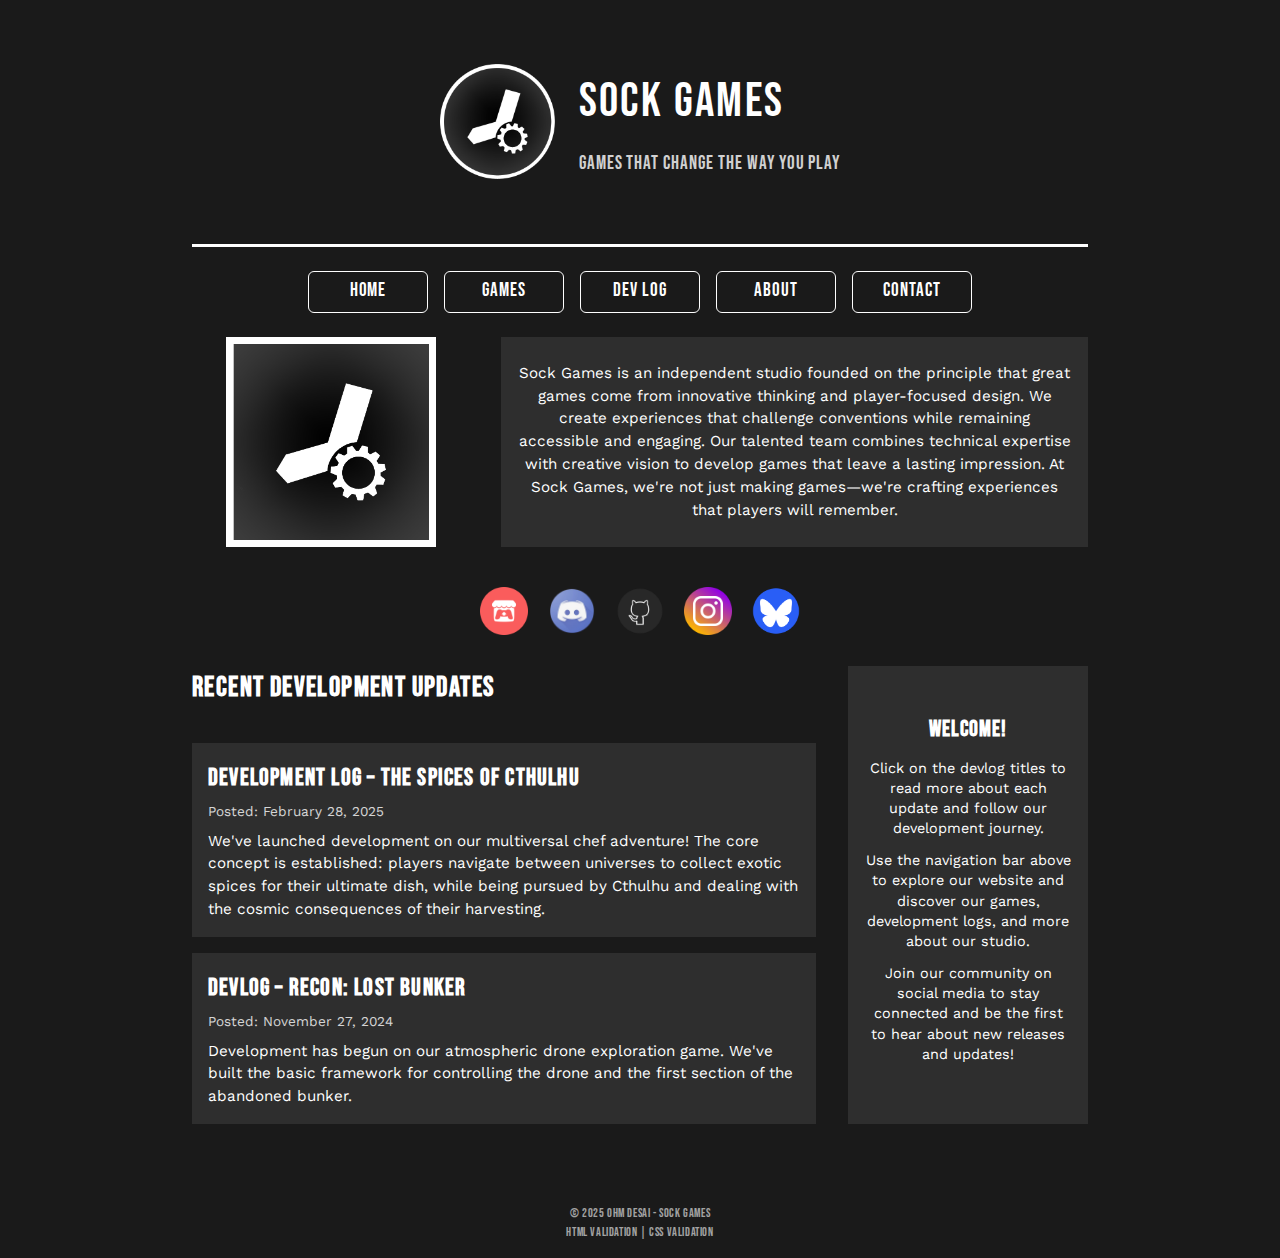
<file: index.html>
<!DOCTYPE html>
<html lang="en">

<head>
    <meta charset="UTF-8">
    <meta name="viewport" content="width=device-width, initial-scale=1.0">
    <title>Ohm Desai's Indie Game Hub | Home</title>

    <link rel="stylesheet" href="styles/indexStyle.css">
    <link rel="stylesheet" href="styles/universalStyle.css">
    
    <script src="scripts/HTMLInclude.min.js"></script>
    <script src="scripts/script.js" defer></script>
    <script src="https://code.jquery.com/jquery-3.6.0.min.js"></script>

    <!-- Google Fonts -->
    <link href="https://fonts.googleapis.com/css2?family=Bebas+Neue&display=swap" rel="stylesheet">
    <link href="https://fonts.googleapis.com/css2?family=Work+Sans:wght@400;500&display=swap" rel="stylesheet">
</head>

<body>
    <main id="homepage-main">
      <div class="homepage-container">
    
        <!-- Banner Section -->
        <section class="homepage-banner">
          <div class="banner-inline">
            <img src="images/sockenginelogo.png" alt="Ohm Desai Mascot Logo" class="banner-logo">
            <div class="banner-text">
              <div class="homepage-title">Sock Games</div>
              <div class="homepage-tagline">Games that change the way you play</div>
            </div>
          </div>
        </section>
          
        <!-- Dynamically include header -->
        <div data-include="components/header.html"></div>
    
        <!-- Grid Layout: Logo + Intro -->
        <section class="homepage-intro">
          <div class="homepage-logo">
            <img src="images/socksquarelogo.png" alt="Sock Games Studio Logo">
          </div>
          <div class="homepage-description">
            <p>
              Sock Games is an independent studio founded on the principle that great games come from innovative thinking and player-focused design.
              We create experiences that challenge conventions while remaining accessible and engaging.
              Our talented team combines technical expertise with creative vision to develop games that leave a lasting impression. 
              At Sock Games, we're not just making games—we're crafting experiences that players will remember.
            </p>
          </div>
        </section>
    
        <!-- Social Links -->
        <section class="homepage-socials">
          <a href="https://sock8416.itch.io/" target="_blank" aria-label="Itch.io Profile">
            <img src="images/itchio-logo.png" alt="Itch.io">
          </a>
          <a href="https://discord.gg/24YcbmAass" target="_blank" aria-label="Discord Server">
            <img src="images/discord-logo.png" alt="Discord">
          </a>
          <a href="https://github.com/odesai840" target="_blank" aria-label="GitHub Profile">
            <img src="images/github-logo.png" alt="GitHub">
          </a>
          <a href="https://www.instagram.com/sock.games/" target="_blank" aria-label="Instagram Page">
            <img src="images/instagram-logo.png" alt="Instagram">
          </a>
          <a href="https://bsky.app/profile/sock8416.bsky.social" target="_blank" aria-label="Bluesky Profile">
            <img src="images/bluesky-logo.png" alt="Bluesky">
          </a>
        </section>
    
        <!-- Blog Preview + Customizable Panel -->
        <section class="homepage-content">
          <div class="homepage-posts" id="recent-devlogs">
            <!-- Devlog previews will be inserted here by JavaScript -->
            <h3>Recent Development Updates</h3>
          </div>
          
          <aside class="homepage-sidepanel">
            <h3>Welcome!</h3>
            <p>Click on the devlog titles to read more about each update and follow our development journey.</p>
            <p>Use the navigation bar above to explore our website and discover our games, development logs, and more about our studio.</p>
            <p>Join our community on social media to stay connected and be the first to hear about new releases and updates!</p>
          </aside>
        </section>
      </div> <!-- end container -->
    </main>
    
    <!-- Dynamically include footer -->
    <div data-include="components/footer.html"></div>

    <!-- Enable dynamic includes -->
    <script>
        HTMLInclude();
    </script>
</body>
</html>
</file>
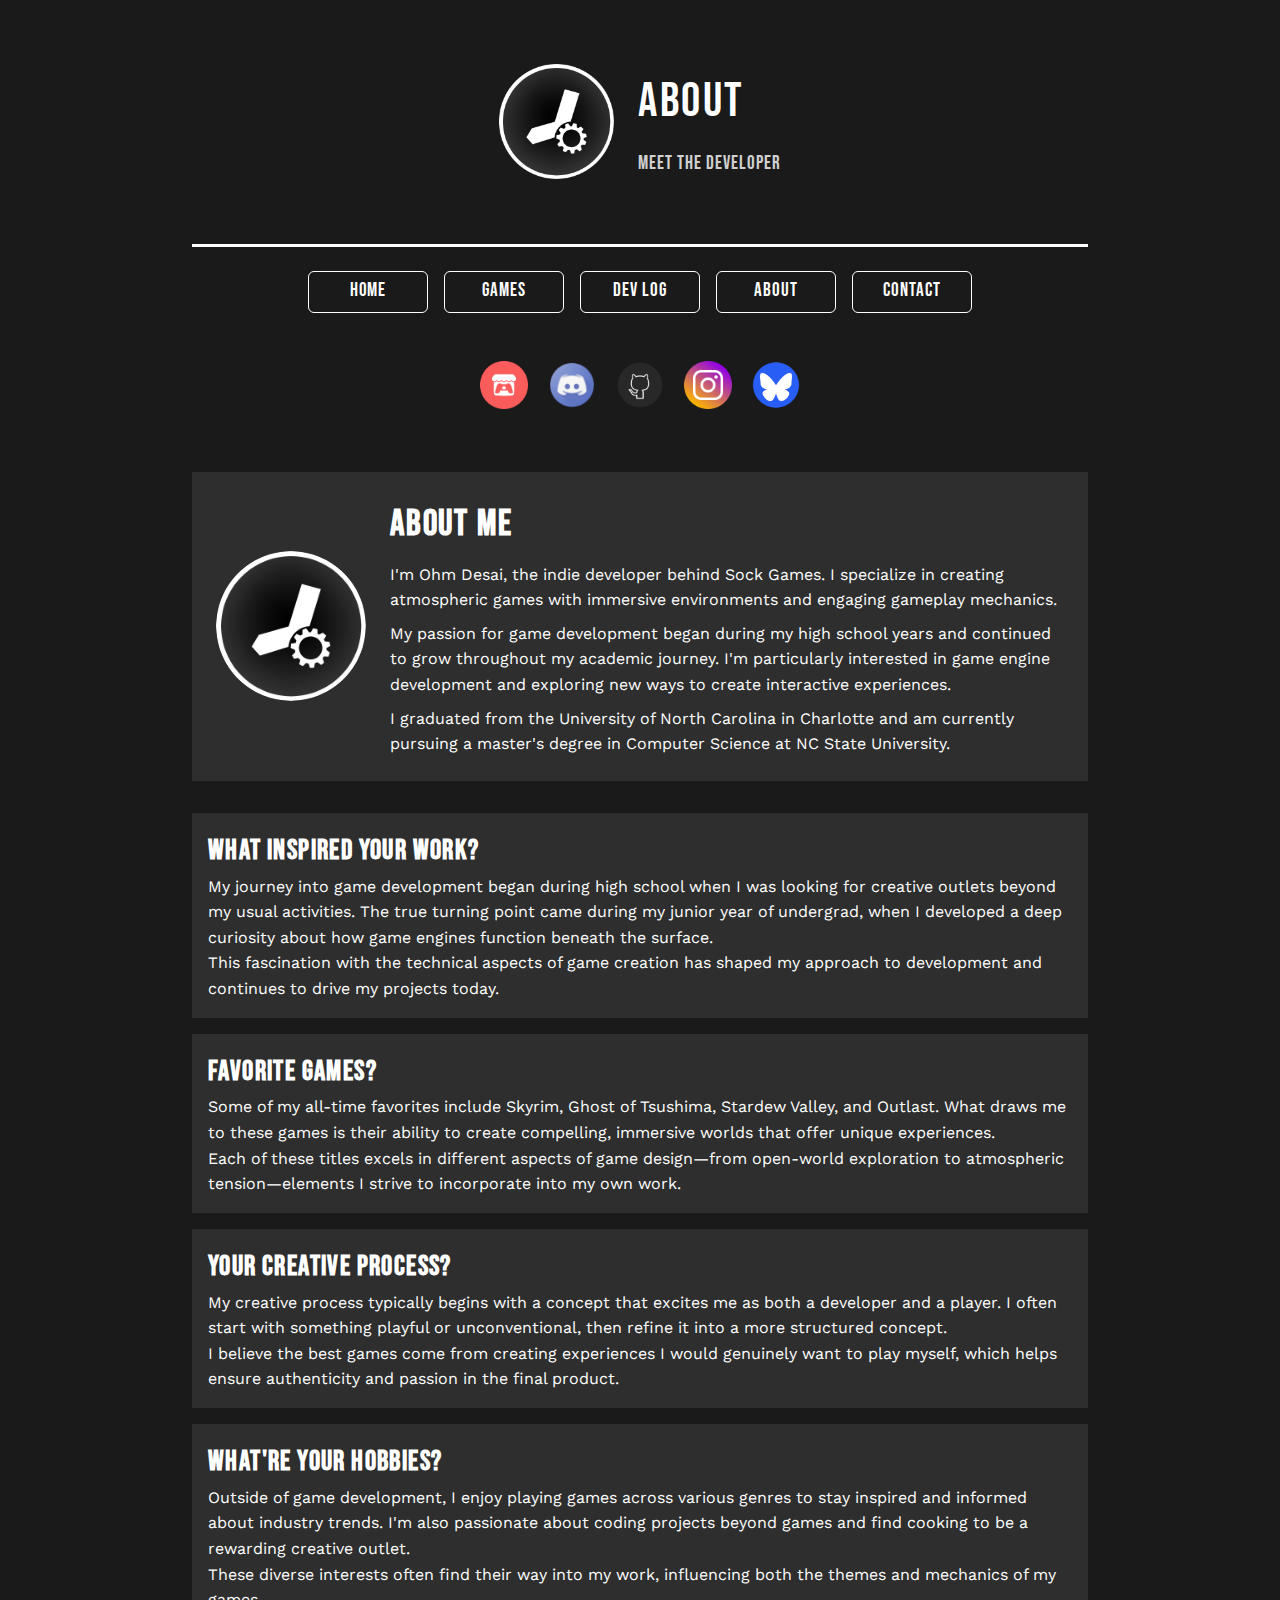
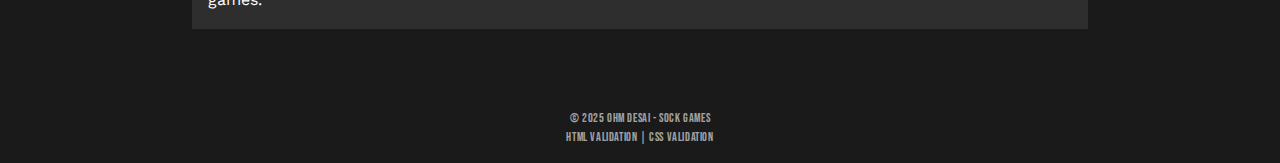
<file: about.html>
<!DOCTYPE html>
<html lang="en">

<head>
  <meta charset="UTF-8" />
  <meta name="viewport" content="width=device-width, initial-scale=1.0" />
  <title>Ohm Desai's Indie Game Hub | About</title>

  <link rel="stylesheet" href="styles/aboutStyle.css">
  <link rel="stylesheet" href="styles/universalStyle.css">
  <script src="scripts/HTMLInclude.min.js"></script>
  <script src="scripts/script.js" defer></script>
  <script src="https://code.jquery.com/jquery-3.6.0.min.js"></script>

  <!-- Google Fonts -->
  <link href="https://fonts.googleapis.com/css2?family=Bebas+Neue&display=swap" rel="stylesheet">
  <link href="https://fonts.googleapis.com/css2?family=Work+Sans:wght@400;500&display=swap" rel="stylesheet">
</head>

<body>

  <main id="homepage-main">
    <div class="homepage-container">

      <!-- Banner -->
      <section class="homepage-banner">
        <div class="banner-inline">
          <img src="images/sockenginelogo.png" alt="Ohm Desai Mascot Logo" class="banner-logo">
          <div class="banner-text">
            <div class="homepage-title">About</div>
            <div class="homepage-tagline">Meet the Developer</div>
          </div>
        </div>
      </section>

      <!-- Navigation -->
      <div data-include="components/header.html"></div>

      <!-- Social Links (same as homepage) -->
      <section class="homepage-socials">
        <a href="https://sock8416.itch.io/" target="_blank">
          <img src="images/itchio-logo.png" alt="Itch.io">
        </a>
        <a href="https://discord.gg/24YcbmAass" target="_blank">
          <img src="images/discord-logo.png" alt="Discord">
        </a>
        <a href="https://github.com/odesai840" target="_blank">
          <img src="images/github-logo.png" alt="GitHub">
        </a>
        <a href="https://www.instagram.com/sock.games/" target="_blank">
          <img src="images/instagram-logo.png" alt="Instagram">
        </a>
        <a href="https://bsky.app/profile/sock8416.bsky.social" target="_blank">
          <img src="images/bluesky-logo.png" alt="Bluesky">
        </a>
      </section>

      <!-- About Me Section with PFP -->
      <section class="about-bio">
        <div class="about-bio-header">
          <img src="images/sockenginelogo.png" alt="Ohm Desai Portrait" class="about-pfp">
          <div class="about-bio-text">
            <h2>About Me</h2>
            <p>
              I'm Ohm Desai, the indie developer behind Sock Games. I specialize in creating atmospheric 
              games with immersive environments and engaging gameplay mechanics.
            </p>
            
            <p>
              My passion for game development began during my high school years and continued to grow 
              throughout my academic journey. I'm particularly interested in game engine development and 
              exploring new ways to create interactive experiences.
            </p>
            
            <p>
              I graduated from the University of North Carolina in Charlotte and am currently pursuing 
              a master's degree in Computer Science at NC State University.
            </p>
          </div>
        </div>
      </section>

      <!-- Q&A Section -->
      <section class="about-facts">
        <div class="about-box">
          <h3>What inspired your work?</h3>
          <p>
            My journey into game development began during high school when I was looking for creative outlets 
            beyond my usual activities. The true turning point came during my junior year of undergrad, when I 
            developed a deep curiosity about how game engines function beneath the surface.
          </p>
          <p>
            This fascination with the technical aspects of game creation has shaped my approach to development 
            and continues to drive my projects today.
          </p>
        </div>

        <div class="about-box">
          <h3>Favorite games?</h3>
          <p>
            Some of my all-time favorites include Skyrim, Ghost of Tsushima, Stardew Valley, and Outlast. 
            What draws me to these games is their ability to create compelling, immersive worlds that offer 
            unique experiences.
          </p>
          <p>
            Each of these titles excels in different aspects of game design—from open-world exploration to 
            atmospheric tension—elements I strive to incorporate into my own work.
          </p>
        </div>

        <div class="about-box">
          <h3>Your creative process?</h3>
          <p>
            My creative process typically begins with a concept that excites me as both a developer and a player. 
            I often start with something playful or unconventional, then refine it into a more structured concept.
          </p>
          <p>
            I believe the best games come from creating experiences I would genuinely want to play myself, 
            which helps ensure authenticity and passion in the final product.
          </p>
        </div>

        <div class="about-box">
          <h3>What're your hobbies?</h3>
          <p>
            Outside of game development, I enjoy playing games across various genres to stay inspired and 
            informed about industry trends. I'm also passionate about coding projects beyond games and find 
            cooking to be a rewarding creative outlet.
          </p>
          <p>
            These diverse interests often find their way into my work, influencing both the themes and 
            mechanics of my games.
          </p>
        </div>
      </section>

    </div> <!-- end container -->
  </main>

  <!-- Footer -->
  <div data-include="components/footer.html"></div>

  <script>
    HTMLInclude();
  </script>

</body>
</html>
</file>
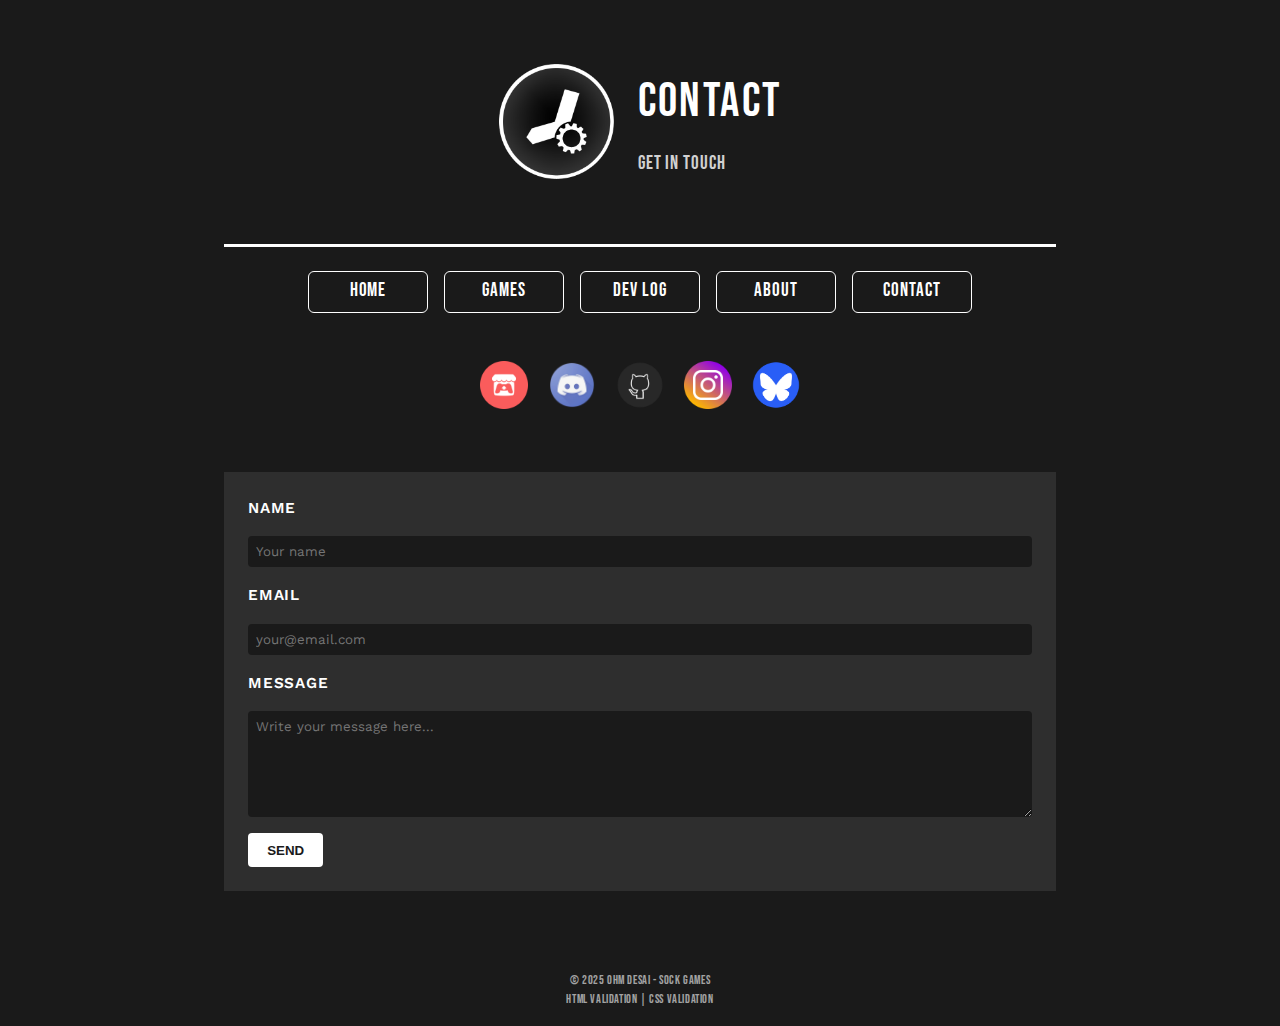
<file: contact.html>
<!DOCTYPE html>
<html lang="en">

<head>
  <meta charset="UTF-8" />
  <meta name="viewport" content="width=device-width, initial-scale=1.0" />
  <title>Ohm Desai's Indie Game Hub | Contact</title>

  <link rel="stylesheet" href="styles/contactStyle.css">
  <link rel="stylesheet" href="styles/universalStyle.css">

  <script src="scripts/HTMLInclude.min.js"></script>
  <script src="scripts/script.js" defer></script>
  <script src="https://code.jquery.com/jquery-3.6.0.min.js"></script>

  <!-- Google Fonts -->
  <link href="https://fonts.googleapis.com/css2?family=Bebas+Neue&display=swap" rel="stylesheet">
  <link href="https://fonts.googleapis.com/css2?family=Work+Sans:wght@400;500&display=swap" rel="stylesheet">
</head>

<body>

  <main id="homepage-main">
    <div class="homepage-container">

      <!-- Banner -->
      <section class="homepage-banner">
        <div class="banner-inline">
          <img src="images/sockenginelogo.png" alt="Ohm Desai Mascot Logo" class="banner-logo">
          <div class="banner-text">
            <div class="homepage-title">Contact</div>
            <div class="homepage-tagline">Get in Touch</div>
          </div>
        </div>
      </section>

      <!-- Navigation Tabs -->
      <div data-include="components/header.html"></div>

      <!-- Social Links (same as homepage) -->
      <section class="homepage-socials">
        <a href="https://sock8416.itch.io/" target="_blank">
          <img src="images/itchio-logo.png" alt="Itch.io">
        </a>
        <a href="https://discord.gg/24YcbmAass" target="_blank">
          <img src="images/discord-logo.png" alt="Discord">
        </a>
        <a href="https://github.com/odesai840" target="_blank">
          <img src="images/github-logo.png" alt="GitHub">
        </a>
        <a href="https://www.instagram.com/sock.games/" target="_blank">
          <img src="images/instagram-logo.png" alt="Instagram">
        </a>
        <a href="https://bsky.app/profile/sock8416.bsky.social" target="_blank">
          <img src="images/bluesky-logo.png" alt="Bluesky">
        </a>
      </section>

      <!-- Contact Form Layout -->
      <section class="contact-layout">
        <!-- Form now uses the data-formsubmit attribute instead of action -->
        <form id="contact-form" class="contact-form" data-formsubmit="odesai840@gmail.com">
          <label for="name">Name</label>
          <input type="text" id="name" name="name" placeholder="Your name" required>

          <label for="email">Email</label>
          <input type="email" id="email" name="email" placeholder="your@email.com" required>

          <label for="message">Message</label>
          <textarea id="message" name="message" rows="6" placeholder="Write your message here..." required></textarea>

          <!-- FormSubmit configuration hidden fields -->
          <input type="hidden" name="_subject" value="New contact message from Sock Games website">
          <input type="hidden" name="_captcha" value="false">
          
          <button type="submit">Send</button>
        </form>

        <div id="contact-thanks">
          Thanks for sending me a message!
        </div>
        
      </section>

    </div>
  </main>

  <!-- Footer -->
  <div data-include="components/footer.html"></div>

  <script>
    HTMLInclude();
  </script>

</body>
</html>
</file>
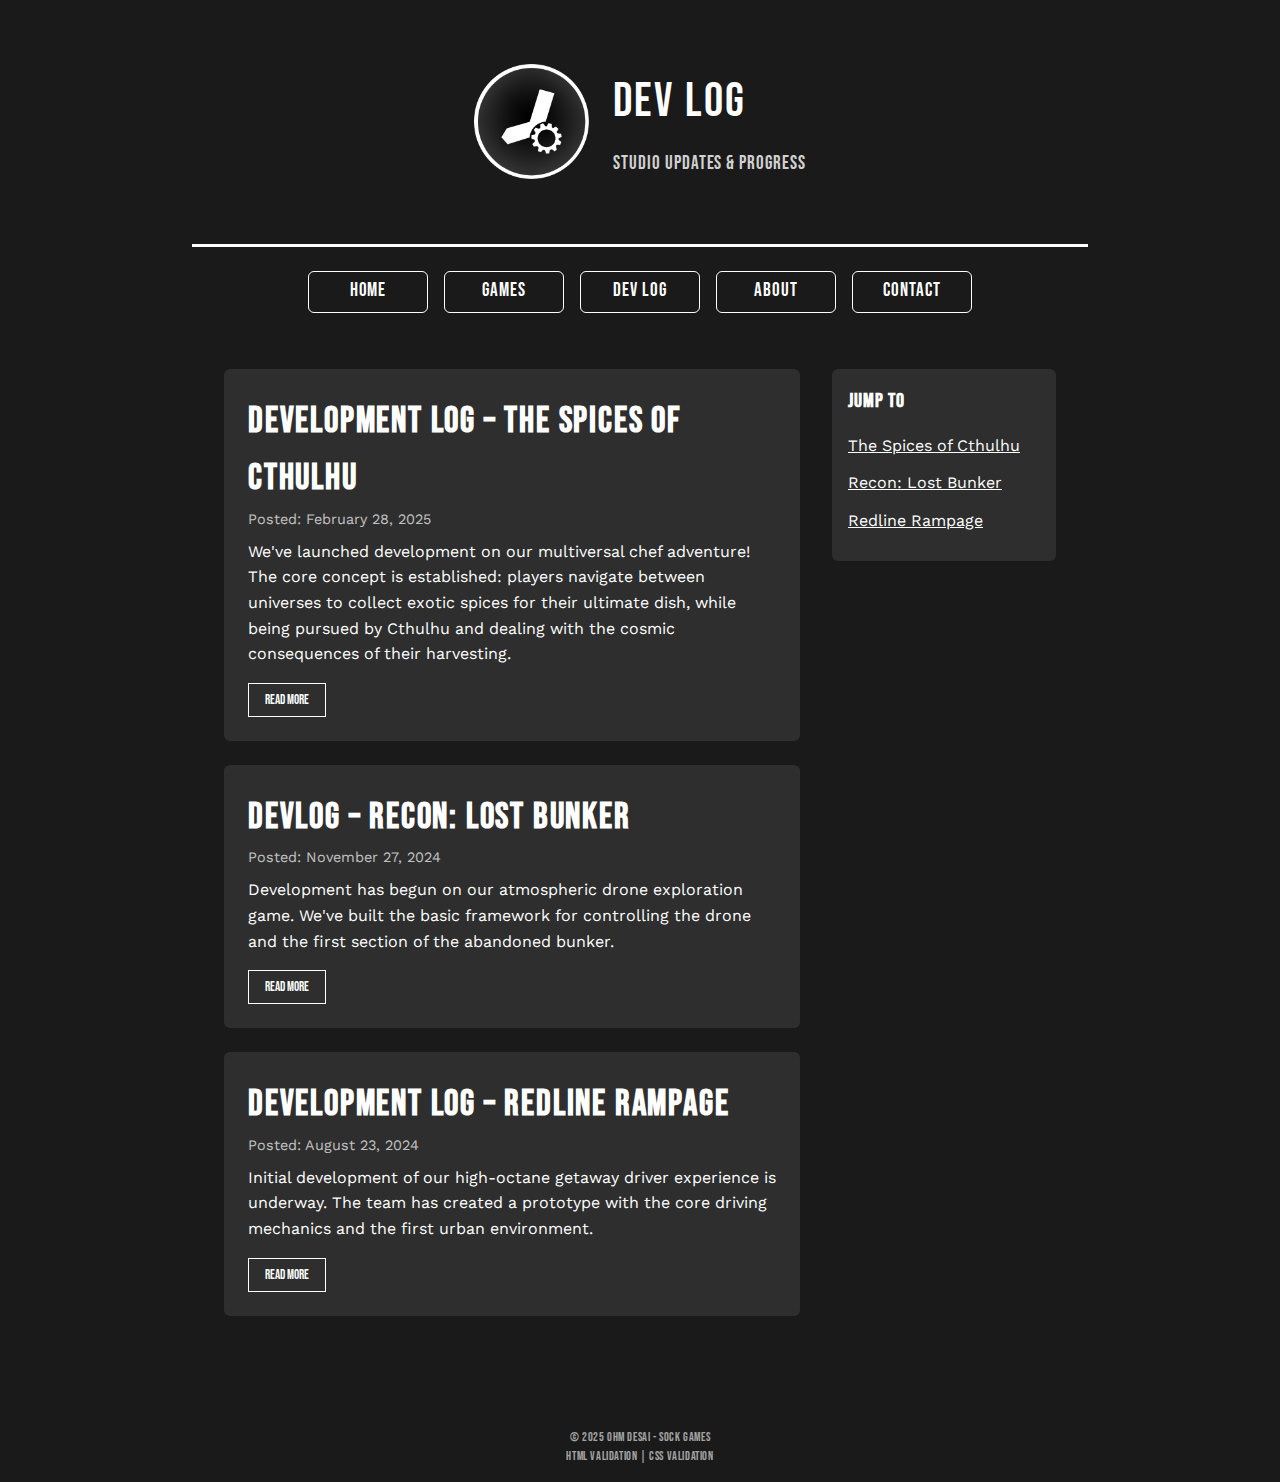
<file: devlog.html>
<!DOCTYPE html>
<html lang="en">

<head>
  <meta charset="UTF-8" />
  <meta name="viewport" content="width=device-width, initial-scale=1.0" />
  <title>Ohm Desai's Indie Game Hub | Dev Log</title>

  <link rel="stylesheet" href="styles/universalStyle.css" />
  <link rel="stylesheet" href="styles/devlogStyle.css" />

  <script src="scripts/HTMLInclude.min.js"></script>
  <script src="scripts/script.js" defer></script>
  <script src="https://code.jquery.com/jquery-3.6.0.min.js"></script>

  <!-- Google Fonts -->
  <link href="https://fonts.googleapis.com/css2?family=Bebas+Neue&display=swap" rel="stylesheet">
  <link href="https://fonts.googleapis.com/css2?family=Work+Sans:wght@400;500&display=swap" rel="stylesheet">
</head>

<body>
  <main id="homepage-main">
    <div class="homepage-container">

      <!-- Banner -->
      <section class="homepage-banner">
        <div class="banner-inline">
          <img src="images/sockenginelogo.png" alt="Ohm Desai Mascot Logo" class="banner-logo">
          <div class="banner-text">
            <div class="homepage-title">Dev Log</div>
            <div class="homepage-tagline">Studio Updates & Progress</div>
          </div>
        </div>
      </section>

      <!-- Navigation Tabs -->
      <div data-include="components/header.html"></div>

      <!-- Dev Log + Sidebar Layout -->
      <section class="devlog-layout">
        <!-- Blog Posts -->
        <div class="devlog-posts">

          <article class="devlog-post" id="The Spices of Cthulhu">
            <h2>Development Log – The Spices of Cthulhu</h2>
            <p class="devlog-date">Posted: February 28, 2025</p>
            
            <p class="devlog-excerpt">
              We've launched development on our multiversal chef adventure! The core concept is established: players navigate between universes to collect exotic spices for their ultimate dish, 
              while being pursued by Cthulhu and dealing with the cosmic consequences of their harvesting.
            </p>
            
            <button class="devlog-toggle">Read More</button>
            
            <div class="devlog-full" hidden>
              <h4>Completed:</h4>
              <ul>
                <li>Implemented spaceship controls for navigating between universes</li>
                <li>Created the first universe with unique physics: low gravity spice world</li>
                <li>Designed the "universe crunch" mechanic that triggers when spices are harvested</li>
                <li>Initial concept art for the chef protagonist and their cosmic spice rack</li>
              </ul>
              
              <h4>Challenges:</h4>
              <ul>
                <li>Need to make each universe's physics feel distinctly different yet playable</li>
                <li>Balancing Cthulhu's pursuit speed to maintain tension without frustration</li>
                <li>Black hole growth rate needs tuning to give players enough harvest time</li>
              </ul>
              
              <h4>Next Steps:</h4>
              <ul>
                <li>Implement the "three spices" objective system with home-pointing arrow</li>
                <li>Design second universe: reverse gravity mechanics</li>
                <li>Create visual effects for universe collapse sequence</li>
              </ul>
            </div>
          </article>

          <article class="devlog-post" id="Recon: Lost Bunker">
            <h2>Devlog – Recon: Lost Bunker</h2>
            <p class="devlog-date">Posted: November 27, 2024</p>
            
            <p class="devlog-excerpt">
              Development has begun on our atmospheric drone exploration game. We've built the basic framework for controlling the drone and the first section of the abandoned bunker.
            </p>
            
            <button class="devlog-toggle">Read More</button>
            
            <div class="devlog-full" hidden>
              <h4>Completed:</h4>
              <ul>
                <li>Drone flight controls with physics-based movement</li>
                <li>First bunker section: entrance and decontamination chamber</li>
                <li>Basic scanning mechanic to identify objects of interest</li>
              </ul>
              
              <h4>Challenges:</h4>
              <ul>
                <li>Finding the right balance for drone battery life</li>
                <li>Making tight corridor navigation feel precise without being frustrating</li>
              </ul>
              
              <h4>Next Steps:</h4>
              <ul>
                <li>Implement the story delivery system through found logs and environmental storytelling</li>
                <li>Design the drone upgrade system</li>
                <li>Create the second bunker section: living quarters</li>
              </ul>
            </div>
          </article>
          
          <article class="devlog-post" id="Redline Rampage">
            <h2>Development Log – Redline Rampage</h2>
            <p class="devlog-date">Posted: August 23, 2024</p>
            
            <p class="devlog-excerpt">
              Initial development of our high-octane getaway driver experience is underway. The team has created a prototype with the core driving mechanics and the first urban environment.
            </p>
            
            <button class="devlog-toggle">Read More</button>
            
            <div class="devlog-full" hidden>
              <h4>Completed:</h4>
              <ul>
                <li>Vehicle physics system with drift mechanics</li>
                <li>First city section with police spawn locations</li>
                <li>Basic police AI that responds to player speed and collision damage</li>
              </ul>
              
              <h4>Challenges:</h4>
              <ul>
                <li>Finding the right balance between arcade feel and realistic handling</li>
                <li>Police catch-up mechanics feel too punishing for new players</li>
              </ul>
              
              <h4>Next Steps:</h4>
              <ul>
                <li>Implement the heat system (higher speeds = more police presence)</li>
                <li>Design the first special obstacle: construction zones</li>
                <li>Create the vehicle damage model and visual representation</li>
              </ul>
            </div>
          </article>
        </div>

        <!-- Sidebar -->
        <aside class="devlog-sidebar">
          <h3>Jump To</h3>
          <ul>
            <li><a href="#The Spices of Cthulhu">The Spices of Cthulhu</a></li>
            <li><a href="#Recon: Lost Bunker">Recon: Lost Bunker</a></li>
            <li><a href="#Redline Rampage">Redline Rampage</a></li>
          </ul>
        </aside>
      </section>

    </div> <!-- end container -->
  </main>

  <!-- Dynamically include footer -->
  <div data-include="components/footer.html"></div>

  <!-- Enable dynamic includes -->
  <script>
    HTMLInclude();
  </script>

</body>
</html>
</file>
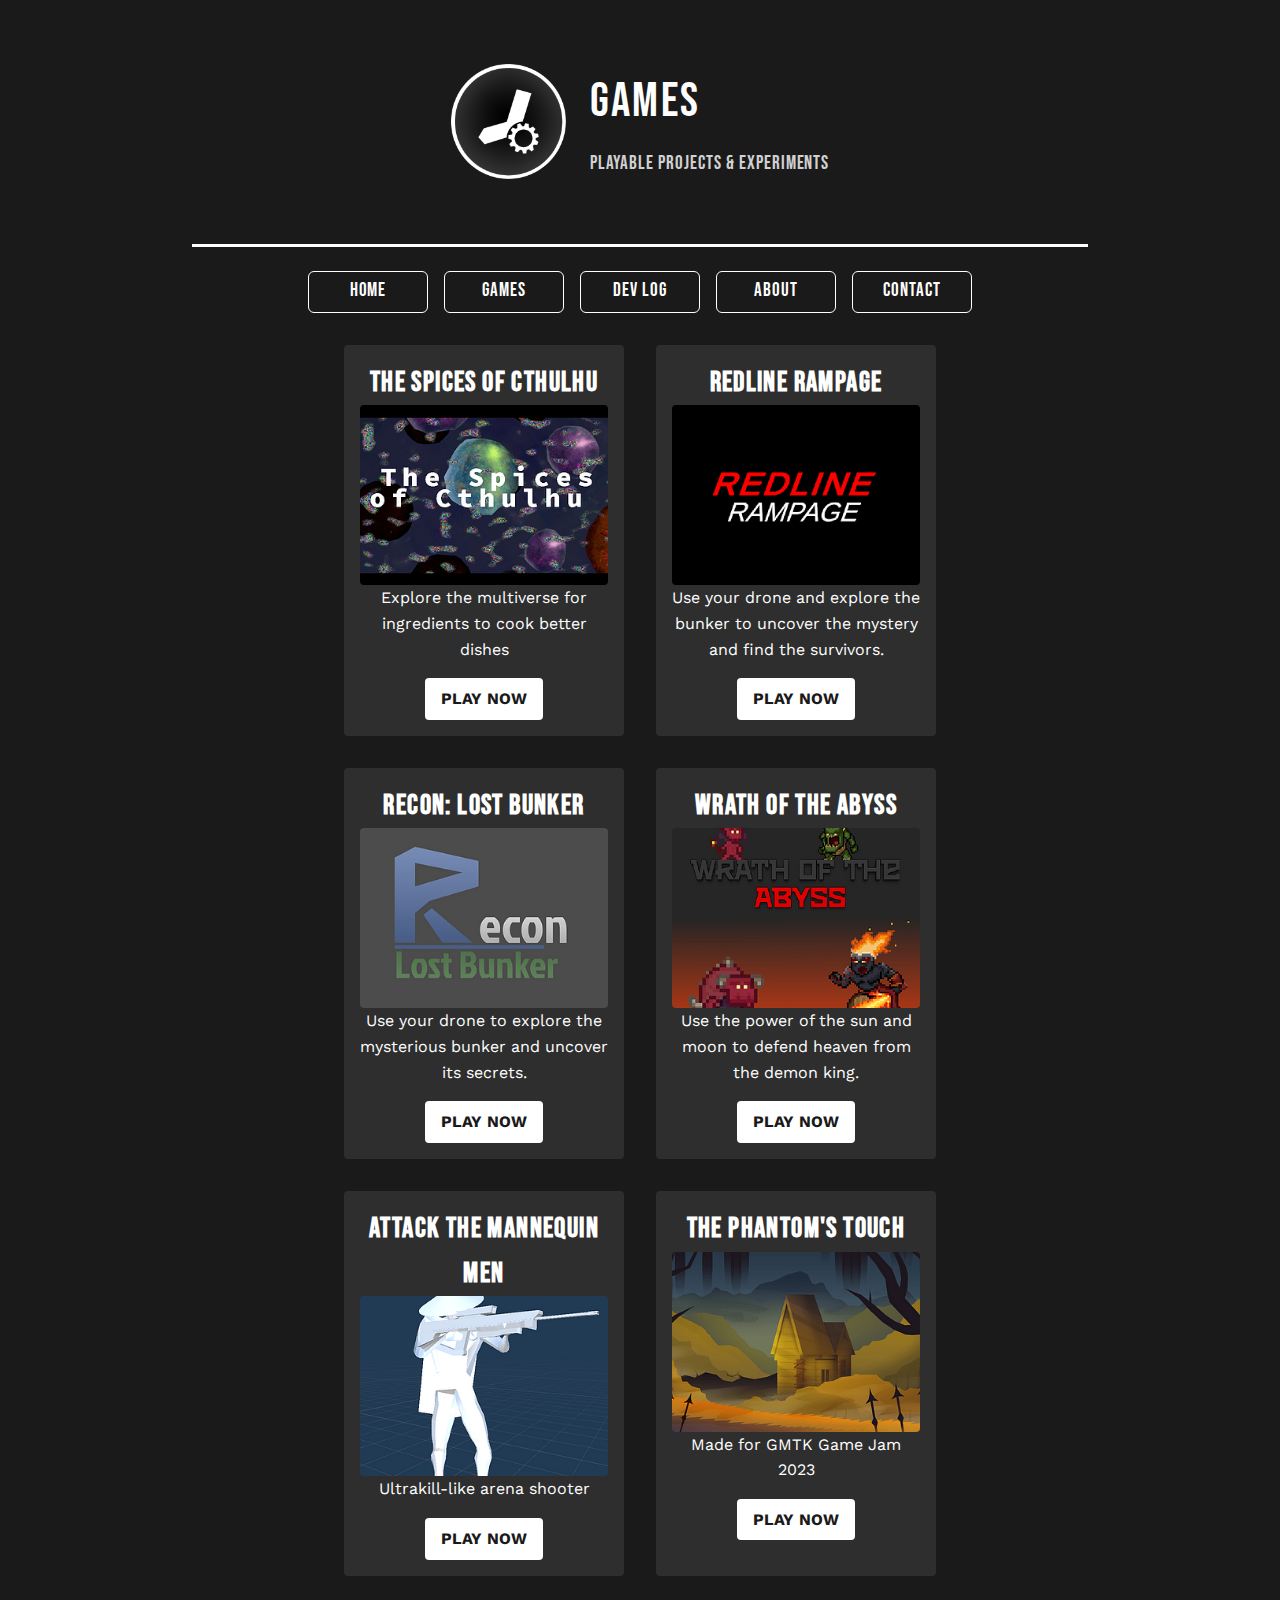
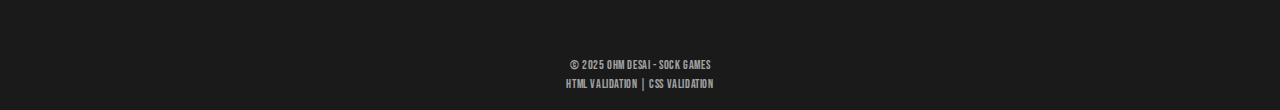
<file: games.html>
<!DOCTYPE html>
<html lang="en">

<head>
  <meta charset="UTF-8" />
  <meta name="viewport" content="width=device-width, initial-scale=1.0" />
  <title>Ohm Desai's Indie Game Hub | Games</title>

  <link rel="stylesheet" href="styles/gamesStyle.css">
  <link rel="stylesheet" href="styles/universalStyle.css">

  <script src="scripts/HTMLInclude.min.js"></script>
  <script src="scripts/script.js" defer></script>
  <script src="https://code.jquery.com/jquery-3.6.0.min.js"></script>

  <!-- Google Fonts -->
  <link href="https://fonts.googleapis.com/css2?family=Bebas+Neue&display=swap" rel="stylesheet">
  <link href="https://fonts.googleapis.com/css2?family=Work+Sans:wght@400;500&display=swap" rel="stylesheet">
</head>

<body>

  <main id="homepage-main">
    <div class="homepage-container"> <!-- kept the container -->

      <!-- Banner -->
      <section class="homepage-banner">
        <div class="banner-inline">
          <img src="images/sockenginelogo.png" alt="Ohm Desai Mascot Logo" class="banner-logo">
          <div class="banner-text">
            <div class="homepage-title">Games</div>
            <div class="homepage-tagline">Playable Projects & Experiments</div>
          </div>
        </div>
      </section>

      <!-- Dynamically include header -->
      <div data-include="components/header.html"></div>

      <!-- Game Gallery Section - Keeping inside container -->
      <section class="games-gallery">
        <div class="game-card">
          <h3>The Spices of Cthulhu</h3>
          <img src="images/TheSpicesOfCthulu.png" alt="The Spices of Cthulhu">
          <p>Explore the multiverse for ingredients to cook better dishes</p>
          <a href="https://sock8416.itch.io/the-spices-of-cthulhu" class="game-button" target="_blank">Play Now</a>
        </div>

        <div class="game-card">
          <h3>Redline Rampage</h3>
          <img src="images/RedLineRampage.png" alt="RedLine Rampage">
          <p>Use your drone and explore the bunker to uncover the mystery and find the survivors.</p>
          <a href="https://sock8416.itch.io/redline-rampage" class="game-button" target="_blank">Play Now</a>
        </div>

        <div class="game-card">
          <h3>Recon: Lost Bunker</h3>
          <img src="images/ReconLostBunker.png" alt="Recon: LostBunker">
          <p>Use your drone to explore the mysterious bunker and uncover its secrets.</p>
          <a href="https://tucktheduck82.itch.io/recon-lost-bunker" class="game-button" target="_blank">Play Now</a>
        </div>

        <div class="game-card">
          <h3>Wrath of the Abyss</h3>
          <img src="images/WrathOfTheAbyss.png" alt="Wrath Of The Abyss">
          <p>Use the power of the sun and moon to defend heaven from the demon king.</p>
          <a href="https://sock8416.itch.io/wrath-of-the-abyss" class="game-button" target="_blank">Play Now</a>
        </div>
        
        <div class="game-card">
          <h3>Attack the Mannequin Men</h3>
          <img src="images/AttackTheMannequinMan.png" alt="Attack The Mannequin Man">
          <p>Ultrakill-like arena shooter</p>
          <a href="https://sock8416.itch.io/attmm" class="game-button" target="_blank">Play Now</a>
        </div>

        <div class="game-card">
          <h3>The Phantom's Touch</h3>
          <img src="images/ThePhantom'sTouch.png" alt="The Phantom's Touch">
          <p>Made for GMTK Game Jam 2023</p>
          <a href="https://sock8416.itch.io/the-phantoms-touch" class="game-button" target="_blank">Play Now</a>
        </div>
      </section>

    </div> <!-- end container -->
  </main>

  <!-- Dynamically include footer -->
  <div data-include="components/footer.html"></div>

  <!-- Enable dynamic includes -->
  <script>
    HTMLInclude();
  </script>

</body>
</html>
</file>
<file: styles/indexStyle.css>
/* === Homepage Content Only === */

/* Main section wrapper */
#homepage-main {
  display: flex;
  flex-direction: column;
  gap: 2rem;
  padding: 2rem;
}

/* === Logo + Intro Flex Grid === */
.homepage-intro {
  display: flex;
  gap: 2rem;
  align-items: center;
  margin-bottom: 1rem;
}

.homepage-logo {
  flex: 1;
  display: flex;
  justify-content: center;
  align-items: center;
  background-color: #1a1a1a;
}

.homepage-logo img {
  width: 100%;
  max-width: 210px;
  max-height: 210px;
  height: auto;
}

.homepage-description {
  flex: 2;
  background-color: #2e2e2e;
  padding: 1rem;
  min-height: 210px;
  display: flex;
  align-items: center;
  justify-content: center;
  text-align: center;
  font-size: 0.95rem; /* Slightly smaller font */
  line-height: 1.5;
}

/* === Content + Posts === */
.homepage-content {
  display: flex;
  gap: 2rem;
}

.homepage-posts {
  flex: 3;
  display: flex;
  flex-direction: column;
  gap: 1rem;
}

.homepage-posts > h3:first-child {
  margin-bottom: 1rem;
  font-size: 1.75rem;
  color: white;
}

.homepage-post {
  background-color: #2e2e2e;
  padding: 1rem;
}

.homepage-post h3 {
  font-size: 1.5rem; /* Slightly smaller heading */
  margin-bottom: 0.5rem;
}

.homepage-post p {
  font-size: 0.95rem; /* Slightly smaller text */
  line-height: 1.5;
}

.homepage-post .post-date {
  font-size: 0.85rem;
  opacity: 0.8;
  margin-top: -0.25rem;
  margin-bottom: 0.5rem;
}

.homepage-sidepanel {
  flex: 1;
  background-color: #2e2e2e;
  padding: 1rem;
  display: flex;
  flex-direction: column;
  align-items: center;
  justify-content: center;
  text-align: center;
  font-size: 0.9rem; /* Smaller text */
  line-height: 1.4;
}

.homepage-sidepanel h3 {
  font-size: 1.4rem;
  margin-bottom: 0.75rem;
}

.homepage-sidepanel p {
  margin-bottom: 0.75rem;
}
</file>
<file: styles/aboutStyle.css>
/* === About Bio Section === */
.about-bio {
  background-color: #2e2e2e;
  padding: 1.5rem;
  margin-top: 2rem;
}

.about-bio-header {
  display: flex;
  align-items: center;
  gap: 1.5rem;
}

.about-pfp {
  width: 150px;
  height: 150px;
  border-radius: 50%;
  object-fit: cover;
}

.about-bio-text p {
  margin-top: 0.5rem;
}

/* === Q&A Boxes === */
.about-facts {
  display: flex;
  flex-direction: column;
  gap: 1rem;
  margin-top: 2rem;
}

.about-box {
  background-color: #2e2e2e;
  padding: 1rem;
}
</file>
<file: styles/contactStyle.css>
/* === Contact Page Styles Only === */

.contact-layout {
  display: flex;
  gap: 2rem;
  margin-top: 2rem;
}

/* === Form Styles === */
.contact-form {
  flex: 2;
  background-color: #2e2e2e;
  padding: 1.5rem;
  display: flex;
  flex-direction: column;
  gap: 1rem;
}

.contact-form label {
  font-weight: 600;
  text-transform: uppercase;
  letter-spacing: 0.05em;
  font-size: 0.95rem;
}

.contact-form input,
.contact-form textarea {
  font-family: 'Work Sans', sans-serif;
  padding: 0.5rem;
  border: none;
  border-radius: 4px;
  background-color: #1a1a1a;
  color: #ffffff;
}

.contact-form input:focus,
.contact-form textarea:focus {
  outline: 2px solid #ffffff;
}

.contact-form button {
  align-self: flex-start;
  padding: 0.6rem 1.2rem;
  background-color: #ffffff;
  color: #1a1a1a;
  border: none;
  border-radius: 4px;
  text-transform: uppercase;
  font-weight: bold;
  cursor: pointer;
  transition: transform 0.2s ease;
}

.contact-form button:hover {
  transform: scale(1.05);
}

.contact-form button:disabled {
  background-color: #999999;
  cursor: not-allowed;
  transform: none;
}

/* Keep the existing popup styling for consistency */
#contact-thanks {
  position: fixed;
  top: 50%;
  left: 50%;
  transform: translate(-50%, -50%);
  background-color: #2e2e2e;
  padding: 1.5rem 2rem;
  border: 2px solid white;
  border-radius: 10px;
  font-family: 'Bebas Neue', sans-serif;
  font-size: 1.5rem;
  color: white;
  opacity: 0;
  pointer-events: none;
  transition: opacity 0.3s ease;
  z-index: 9999;
}

#contact-thanks.show {
  opacity: 1;
  pointer-events: auto;
}

/* Add these utility classes for the form operation */
.hidden {
  display: none;
}

/* Loading indicator for form submission */
@keyframes spin {
  0% { transform: rotate(0deg); }
  100% { transform: rotate(360deg); }
}

.contact-form button.loading::after {
  content: "";
  display: inline-block;
  width: 1em;
  height: 1em;
  margin-left: 0.5em;
  vertical-align: middle;
  border: 0.2em solid rgba(255,255,255,0.3);
  border-radius: 50%;
  border-top-color: white;
  animation: spin 0.8s linear infinite;
}
</file>
<file: styles/devlogStyle.css>
/* === Dev Log Page Specific === */
.devlog-container {
  display: flex;
  flex-direction: column;
  gap: 2rem;
  padding: 2rem;
}

.devlog-post {
  background-color: #2e2e2e;
  padding: 1.5rem;
  border-radius: 6px;
  transition: box-shadow 0.2s ease;
}

.devlog-post:hover {
  box-shadow: 0 0 10px rgba(255, 255, 255, 0.1);
}

.devlog-date {
  font-size: 0.9rem;
  opacity: 0.7;
  margin-bottom: 0.5rem;
}

.devlog-excerpt {
  margin-bottom: 1rem;
}

.devlog-toggle {
  background-color: transparent;
  border: 1px solid #ffffff;
  color: #ffffff;
  font-family: 'Bebas Neue', sans-serif;
  padding: 0.5rem 1rem;
  cursor: pointer;
  transition: all 0.2s ease;
}

.devlog-toggle:hover {
  background-color: #ffffff;
  color: #1a1a1a;
}

/* Hidden content area */
.devlog-full {
  margin-top: 1rem;
  opacity: 0.9;
}

/* Dev Log Page Two-Column Layout */
.devlog-layout {
  display: flex;
  gap: 2rem;
  padding: 2rem;
}

/* Left: Posts Column */
.devlog-posts {
  flex: 3;
  display: flex;
  flex-direction: column;
  gap: 1.5rem;
}

/* Right: Sidebar */
.devlog-sidebar {
  flex: 1;
  background-color: #2e2e2e;
  padding: 1rem;
  min-width: 220px;
  height: fit-content;
  border-radius: 6px;
}

.devlog-sidebar h3 {
  margin-bottom: 1rem;
  font-size: 1.25rem;
  text-transform: uppercase;
}

.devlog-sidebar ul {
  list-style: none;
  padding-left: 0;
}

.devlog-sidebar li {
  margin-bottom: 0.75rem;
}

.devlog-sidebar a {
  color: #ffffff;
  text-decoration: underline;
  font-size: 1rem;
}

.devlog-sidebar a:hover {
  opacity: 0.8;
}
</file>
<file: styles/gamesStyle.css>
/* === Games Gallery === */
.games-gallery {
  display: flex;
  flex-wrap: wrap;
  gap: 2rem;
  justify-content: center; /* Center the cards */
  margin-top: 2rem;
  width: 100%; /* Ensure it stays within container width */
  max-width: 960px; /* Match container max-width */
  margin-left: auto;
  margin-right: auto;
}
  
.game-card {
  background-color: #2e2e2e;
  padding: 1rem;
  width: 280px; /* Slightly reduced from 300px to fit better in container */
  display: flex;
  flex-direction: column;
  align-items: center;
  text-align: center;
  border-radius: 4px;
}

.game-card img {
  width: 100%;
  height: 180px; /* Slightly reduced to maintain proportions */
  object-fit: cover;
  border-radius: 4px;
}

.game-button {
  margin-top: 1rem;
  background-color: #ffffff;
  color: #1a1a1a;
  text-transform: uppercase;
  font-weight: bold;
  padding: 0.5rem 1rem;
  border: none;
  cursor: pointer;
  transition: transform 0.2s ease;
  border-radius: 4px;
  text-decoration: none;
}

.game-button:hover {
  transform: scale(1.05);
}
</file>
<file: styles/universalStyle.css>
/* === Global Reset & Base Styles === */
* {
    margin: 0;
    padding: 0;
    box-sizing: border-box;
  }
  
  body {
    font-family: 'Work Sans', sans-serif;
    font-size: 16px;
    line-height: 1.6;
    background-color: #1a1a1a;
    color: #ffffff;
  }
  
  a {
    color: inherit;
    text-decoration: none;
  }
  
  img {
    max-width: 100%;
    height: auto;
  }
  
  /* === Header (Nav Tabs) === */
  .nav-tabs {
    display: flex;
    justify-content: center;
    gap: 1rem;
    padding: 0;
    margin: 1.5rem 0;
    list-style: none;
    flex-wrap: wrap;
  }
  
  .nav-tabs li a {
    font-family: 'Bebas Neue', sans-serif;
    font-size: 1.2rem;
    letter-spacing: 0.05em;
    text-transform: uppercase;
    color: #ffffff;
    border: 1px solid #ffffff;
    border-radius: 6px;
    width: 120px;
    height: 42px;
    display: flex;
    align-items: center;
    justify-content: center;
    text-align: center;
    transition: transform 0.2s ease-in-out;
    box-sizing: border-box;
    padding: 0;
  }
  
  .nav-tabs li a:hover {
    background-color: #ffffff;
    color: #1a1a1a;
    transform: scale(1.1);
  }
  
  /* Divider under the banner */
  .nav-divider {
    height: 3px;
    background-color: #ffffff;
    margin: 2rem auto 1.5rem auto;
    width: 100%;
    max-width: 1000px;
    padding: 0 2rem;
    box-sizing: border-box;
  }
  
  /* === Footer Styling === */
  .site-footer {
    text-align: center;
    font-family: 'Bebas Neue', sans-serif;
    font-size: 0.75rem;
    letter-spacing: 0.05em;
    opacity: 0.6;
    padding: 1rem 0;
    margin-top: 2rem;
  }
  
  .site-footer a {
    color: #ffffff;
    text-decoration: none;
    transition: opacity 0.2s ease;
  }
  
  .site-footer a:hover {
    opacity: 1;
  }
  
  /* === Heading Font Styles === */
  h1, h2, h3, h4, h5, h6 {
    font-family: 'Bebas Neue', sans-serif;
    text-transform: uppercase;
    letter-spacing: 0.05em;
  }
  
  h1 { font-size: 4rem; }
  h2 { font-size: 2.25rem; }
  h3 { font-size: 1.75rem; }
  h4 { font-size: 1.5rem; }
  h5 { font-size: 1.25rem; }
  h6 { font-size: 1rem; }
  
  /* === Homepage Banner (Logo + Title + Tagline) === */
  .homepage-banner {
    padding: 2rem;
    background-color: #1a1a1a;
    display: flex;
    justify-content: center;
    align-items: center;
  }
  
  .banner-inline {
    display: flex;
    align-items: center;
    gap: 1.5rem;
    max-width: 1000px;
    margin: 0 auto;
  }
  
  .banner-logo {
    width: 115px;
    height: 115px;
    flex-shrink: 0;
  }
  
  .banner-text {
    display: flex;
    flex-direction: column;
    justify-content: center;
  }
  
  /* === Container Wrapper === */
  /* === Reusable Page Container === */
  #homepage-main {
    display: flex;
    flex-direction: column;
    gap: 2rem;
    padding: 2rem;
  }
  
  .homepage-container {
    min-width: 896px;
    max-width: 960px;
    margin: 0 auto;
    padding: 0 2rem;
  }
  
  
  /* === Homepage Title and Tagline === */
  .homepage-title {
    font-size: 3rem;
    font-family: 'Bebas Neue', sans-serif;
    text-transform: uppercase;
    letter-spacing: 0.05em;
  }
  
  .homepage-tagline {
    font-size: 1.2rem;
    font-family: 'Bebas Neue', sans-serif;
    text-transform: uppercase;
    letter-spacing: 0.05em;
    opacity: 0.8;
    margin-top: 0.5rem;
  }

  /* === Social Media Icons === */
.homepage-socials {
  display: flex;
  justify-content: center;
  gap: 1.25rem;
  padding: 1.5rem 0;
}

.homepage-socials img {
  width: 48px;
  height: 48px;
  object-fit: contain;
  transition: transform 0.2s ease;
  cursor: pointer;
}

.homepage-socials img:hover {
  transform: scale(1.1);
}

.popup {
  transition: opacity 0.3s ease;
}

.active-tab {
  background-color: #ffffff;
  color: #1a1a1a;
  font-weight: bold;
}
</file>
